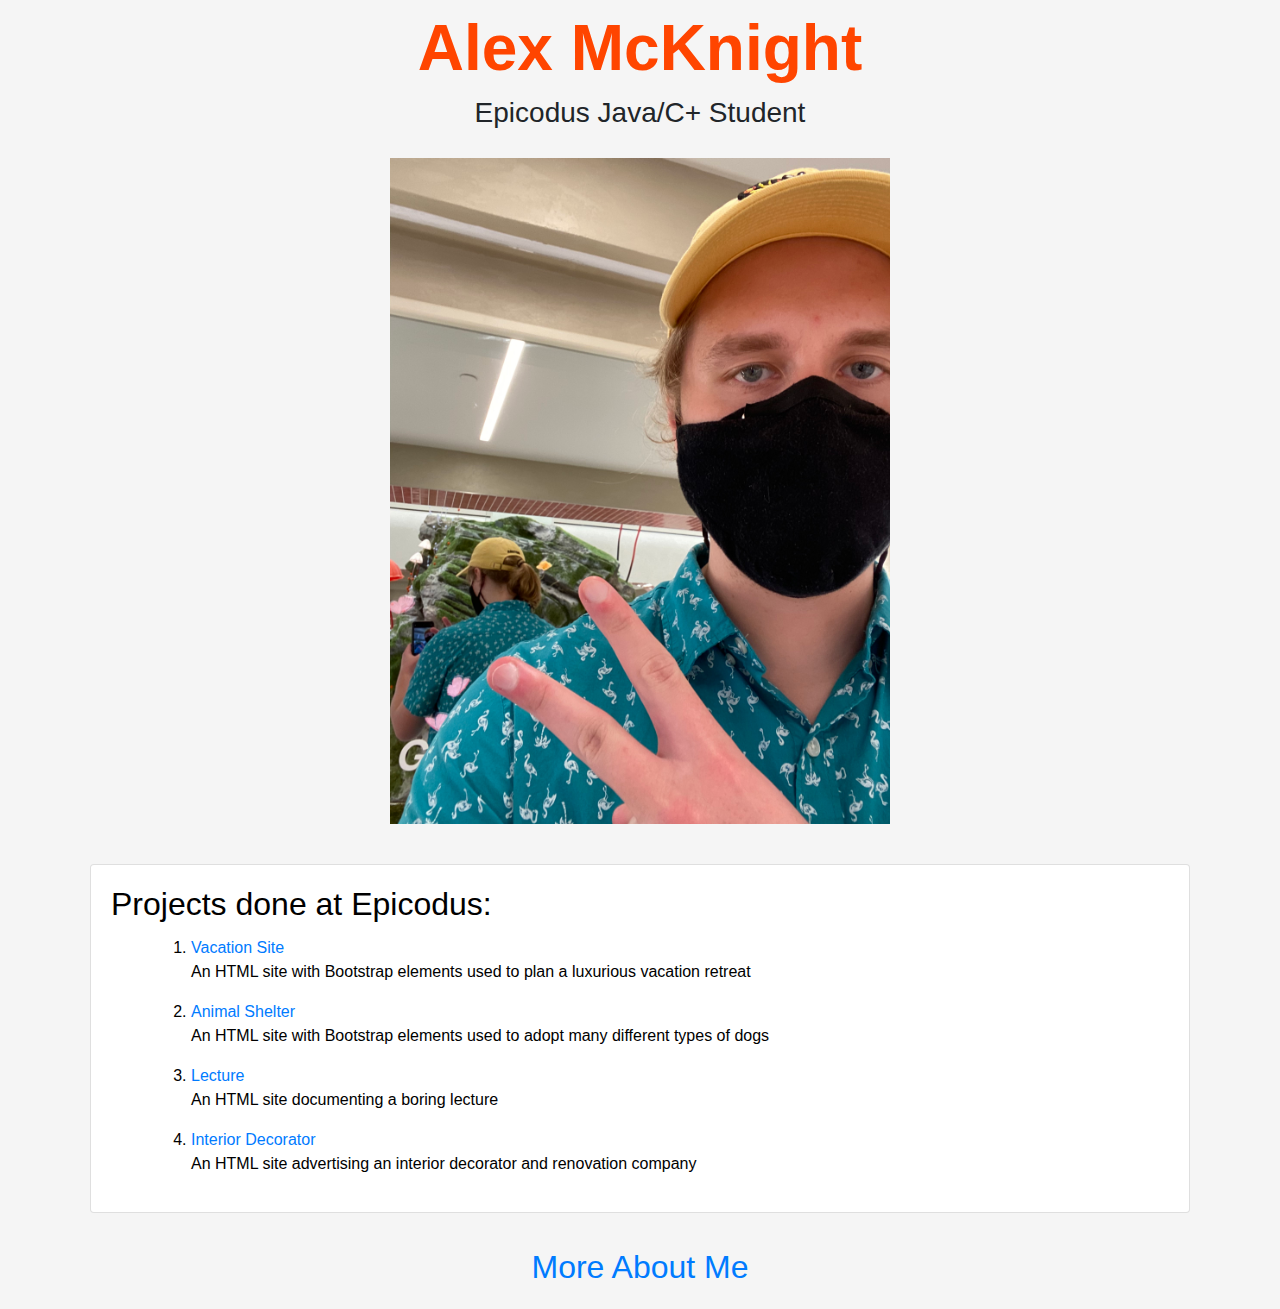
<file: index.html>
<!DOCTYPE html>
<html lang="en-us">
<head>
  <title>Portfolio</title>
  <link href="css/bootstrap.css" rel=stylesheet type="text/css">
  <link href="css/styles.css" rel="stylesheet" type="text/css">
</head>
<body style="background-color:whitesmoke";>

  <div class="heading"> 
    <h><strong>Alex McKnight</strong></h>
  </div>

  <div class="subheading">
    <h3>Epicodus Java/C+ Student</h3>
  </div>

  <div class="container">
    <div class="photo">
     <float><img src="img/selfie.jpg" alt="An image of me in front of a mirror with a mask and hat on, making a 'peace' sign" width= "500px"; height= "auto";></float> 
    </div>
  </div>

  <div class="container">
    <div class="card">
      <div class="card-body">
        <div class="projects">
          <h2 class="card-title">Projects done at Epicodus:</h2>
            <ul class="card-text">
              <ol>
              <li><a href=https://github.com/alex-mcknight11/vacation-site>Vacation Site</a></li>
                <dl>An HTML site with Bootstrap elements used to plan a luxurious vacation retreat</dl>
              <li><a href=https://github.com/alex-mcknight11/Animal-Shelter>Animal Shelter</a></li>
                <dl>An HTML site with Bootstrap elements used to adopt many different types of dogs</dl>
              <li><a href=https://github.com/alex-mcknight11/boringLecture/tree/main>Lecture</a></li>
                <dl>An HTML site documenting a boring lecture</dl>
              <li><a href=https://github.com/alex-mcknight11/InteriorDecorator>Interior Decorator</a></li>
                <dl>An HTML site advertising an interior decorator and renovation company</dl>
              </ol>
            </ul>
        </div>
      </div>
    </div>
  </div>

  <div class="navigator">
    <h2><a href=aboutme.html>More About Me</a></h2>
  </div>

</body>
</html>
</file>
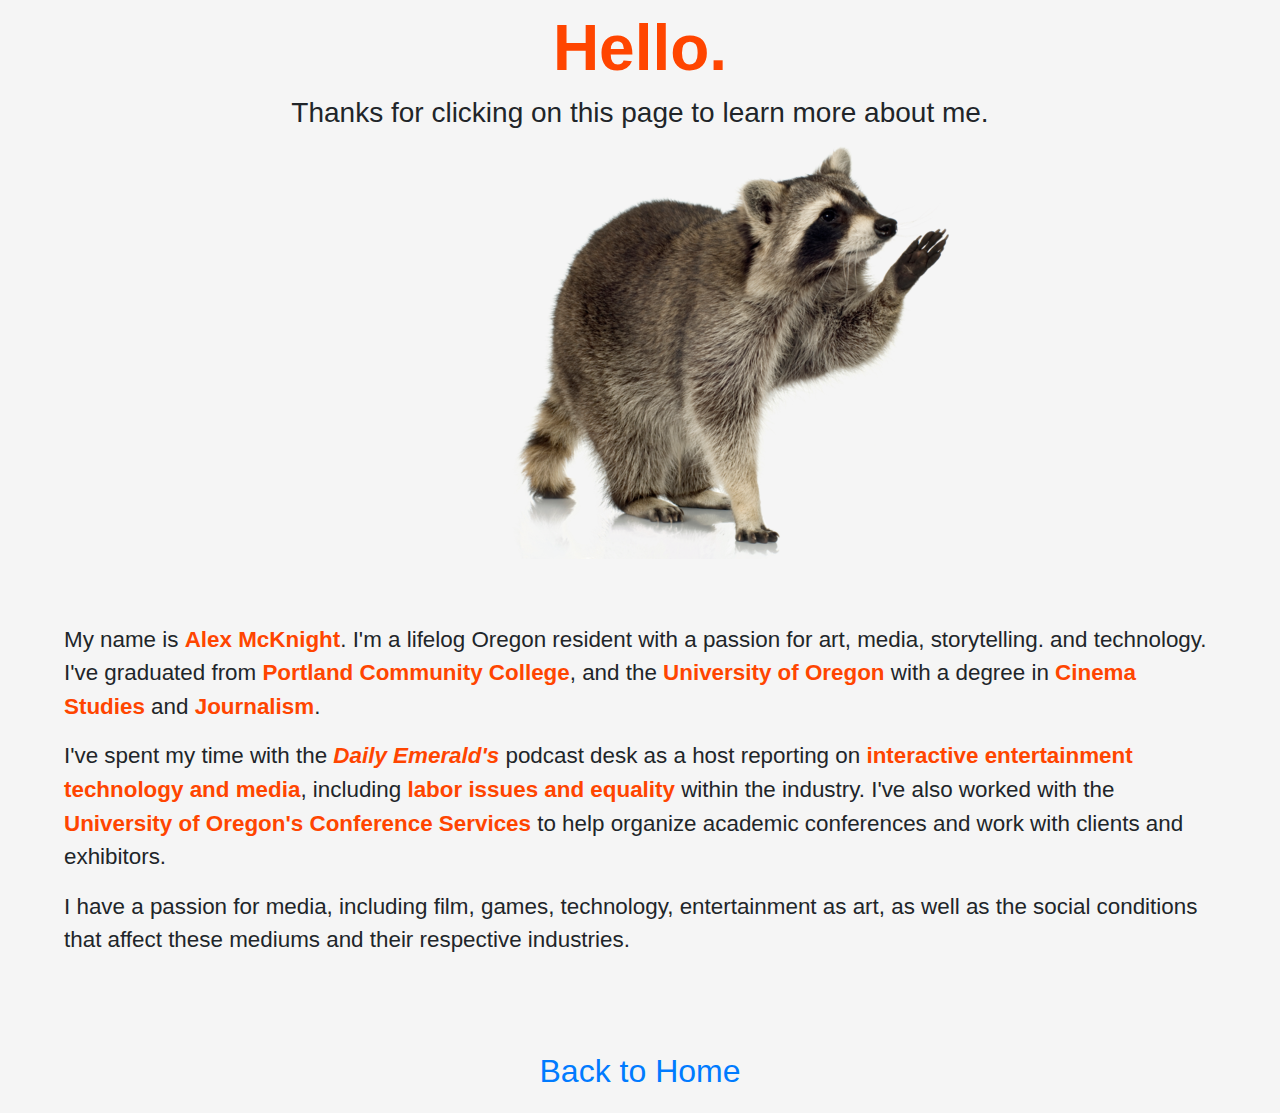
<file: aboutme.html>
<!DOCTYPE html>
<html lang="en-us">
<head>
  <title>About Me</title>
  <link href="css/bootstrap.css" rel=stylesheet type="text/css">
  <link href="css/styles.css" rel="stylesheet" type="text/css">
</head>
<body style="background-color:whitesmoke";>

  <div class="heading"> 
    <h><strong>Hello.</strong></h>
  </div>

  <div class="subheading">
    <h3>Thanks for clicking on this page to learn more about me.</h3>
  </div>

  <div class ="animation">
    <img src=img/raccoonwave.png alt="a waving raccoon, welcoming you to my page">
  </div>

  <div class="history">
    <p>My name is <span class="highlight">Alex McKnight</span>. I'm a lifelog Oregon resident with a passion for art, media, storytelling. and technology. I've graduated from <span class="highlight"> Portland Community College</span>, and the <span class="highlight">University of Oregon</span> with a degree in <span class="highlight">Cinema Studies</span> and <span class="highlight">Journalism</span>.</p> 
    
    <p>I've spent my time with the <span class="highlight"><em>Daily Emerald's</em></span> podcast desk as a host reporting on <span class="highlight">interactive entertainment technology and media</span>, including <span class="highlight">labor issues and equality</span> within the industry. I've also worked with the <span class="highlight">University of Oregon's Conference Services</span> to help organize academic conferences and work with clients and exhibitors.</p>

    <p>I have a passion for media, including film, games, technology, entertainment as art, as well as the social conditions that affect these mediums and their respective industries.</p>

  </div>

  <div class="navigator">
    <h2><a href=index.html>Back to Home</a></h2>
  </div> 

</body>
</html>
</file>
<file: css/styles.css>
.heading{
  font-size: 400%;
  text-align: center;
  color:orangered;
}

.subheading{
 text-align: center;
}

.projects{
  color: black;
}

.highlight{
  color: orangered;
  font-weight: bold;
}

.history{
  padding: 5%;
  font-size: 140%;
}

.navigator{
  border-style: outset;
  text-align: center;
  border: 2px, blue;
  margin: 10px;
  padding: 5px;
}

.container{
  padding: 20px;
}

.photo{
  border-style: inset;
  display: block;
  border: 30px, black;
  margin-left: auto;
  margin-right: auto;
  padding: auto;
  width: 500px;
  height: auto;
}

.animation{
  animation-duration: 7s;
  animation-name: slidein;
  margin-left: 40%;
}

@keyframes slidein {
  from {
    margin-left: -25%;
    width: 0%
  }

  to {
    margin-left: 40%;
    width: 0%;
  }
}
</file>
